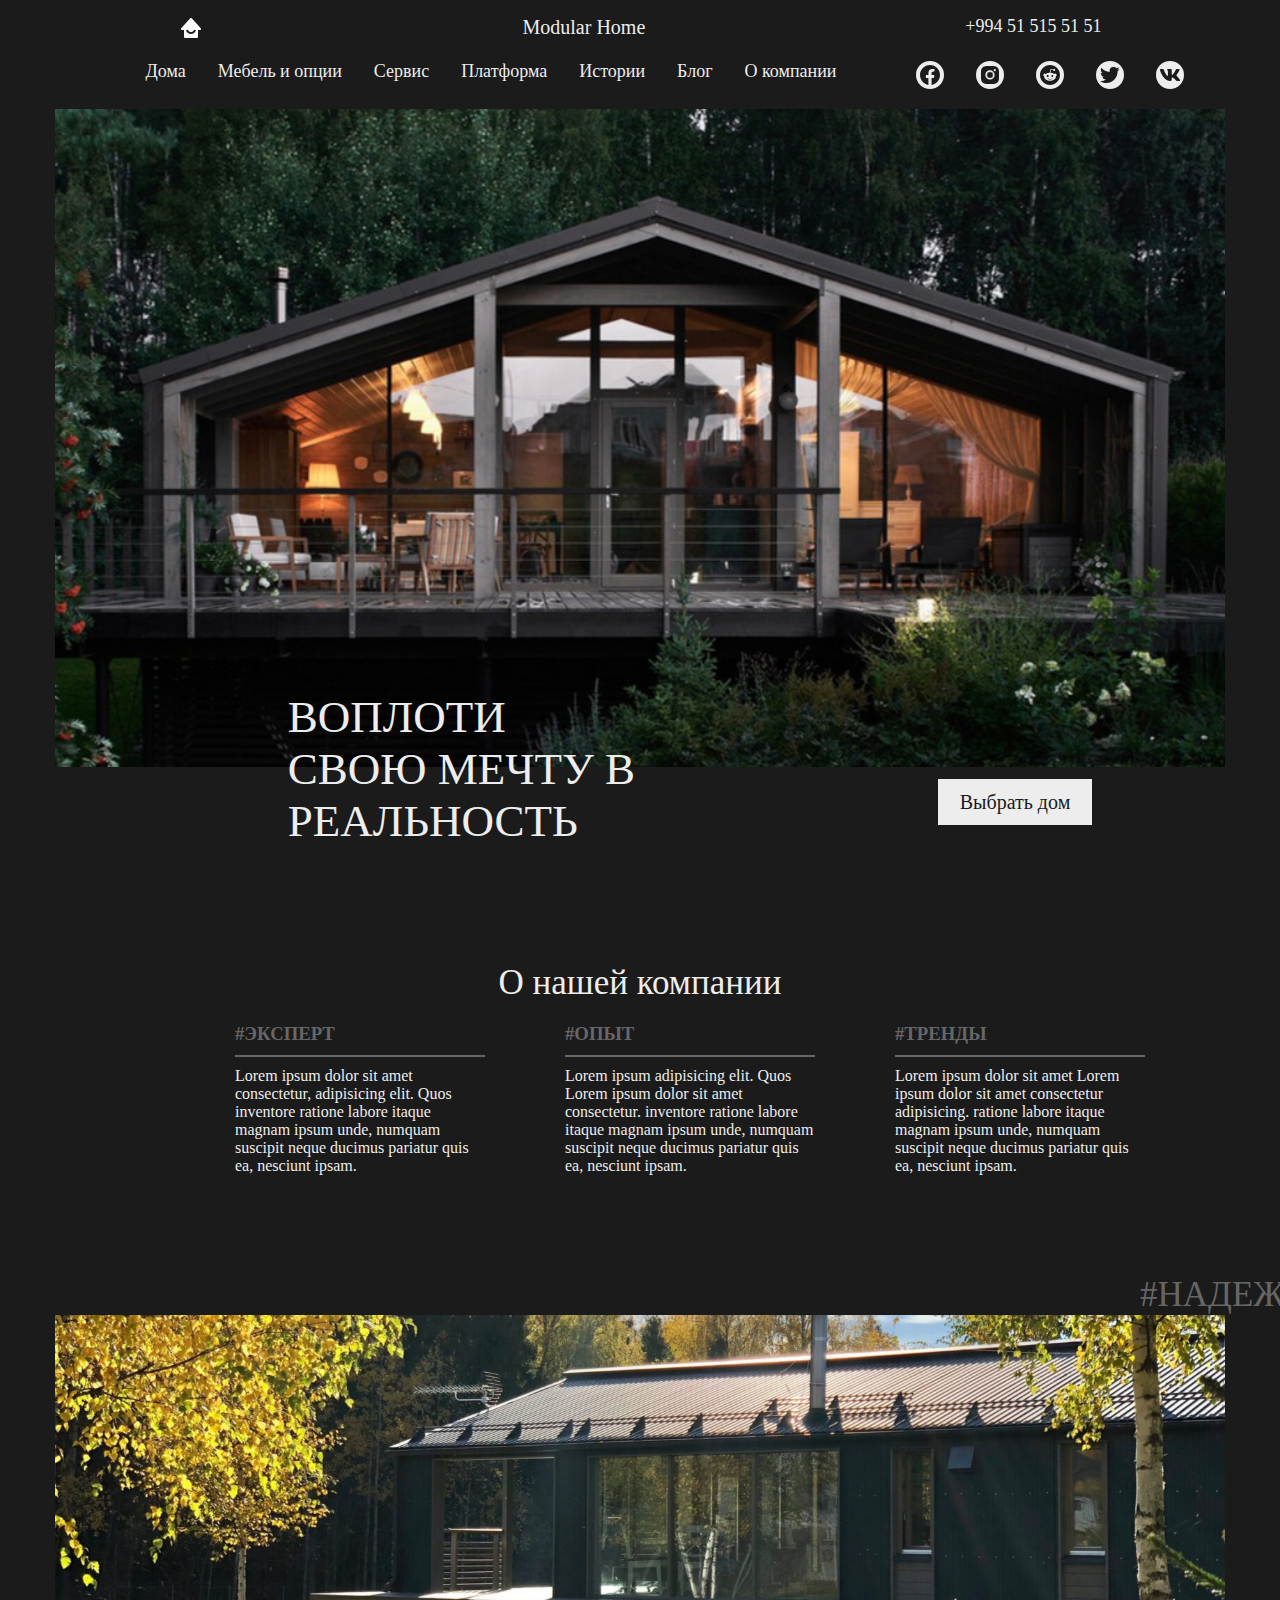
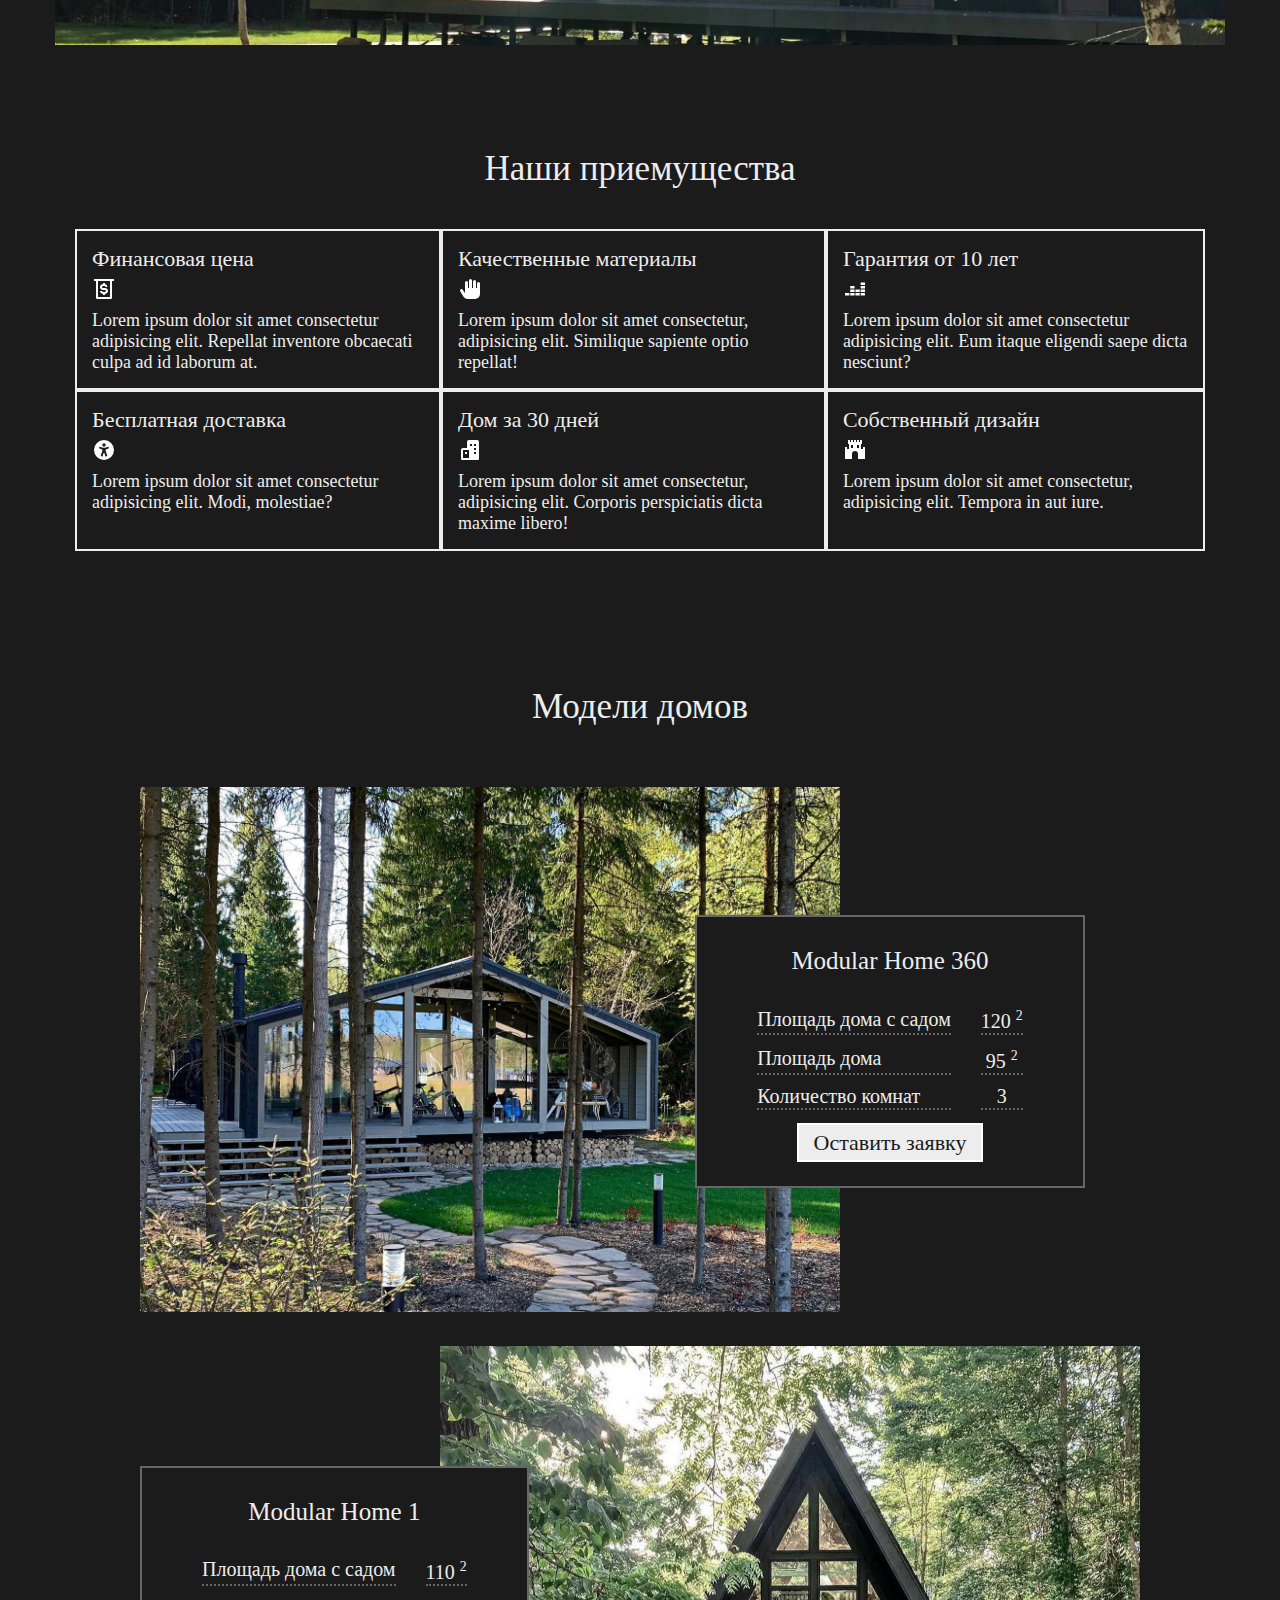
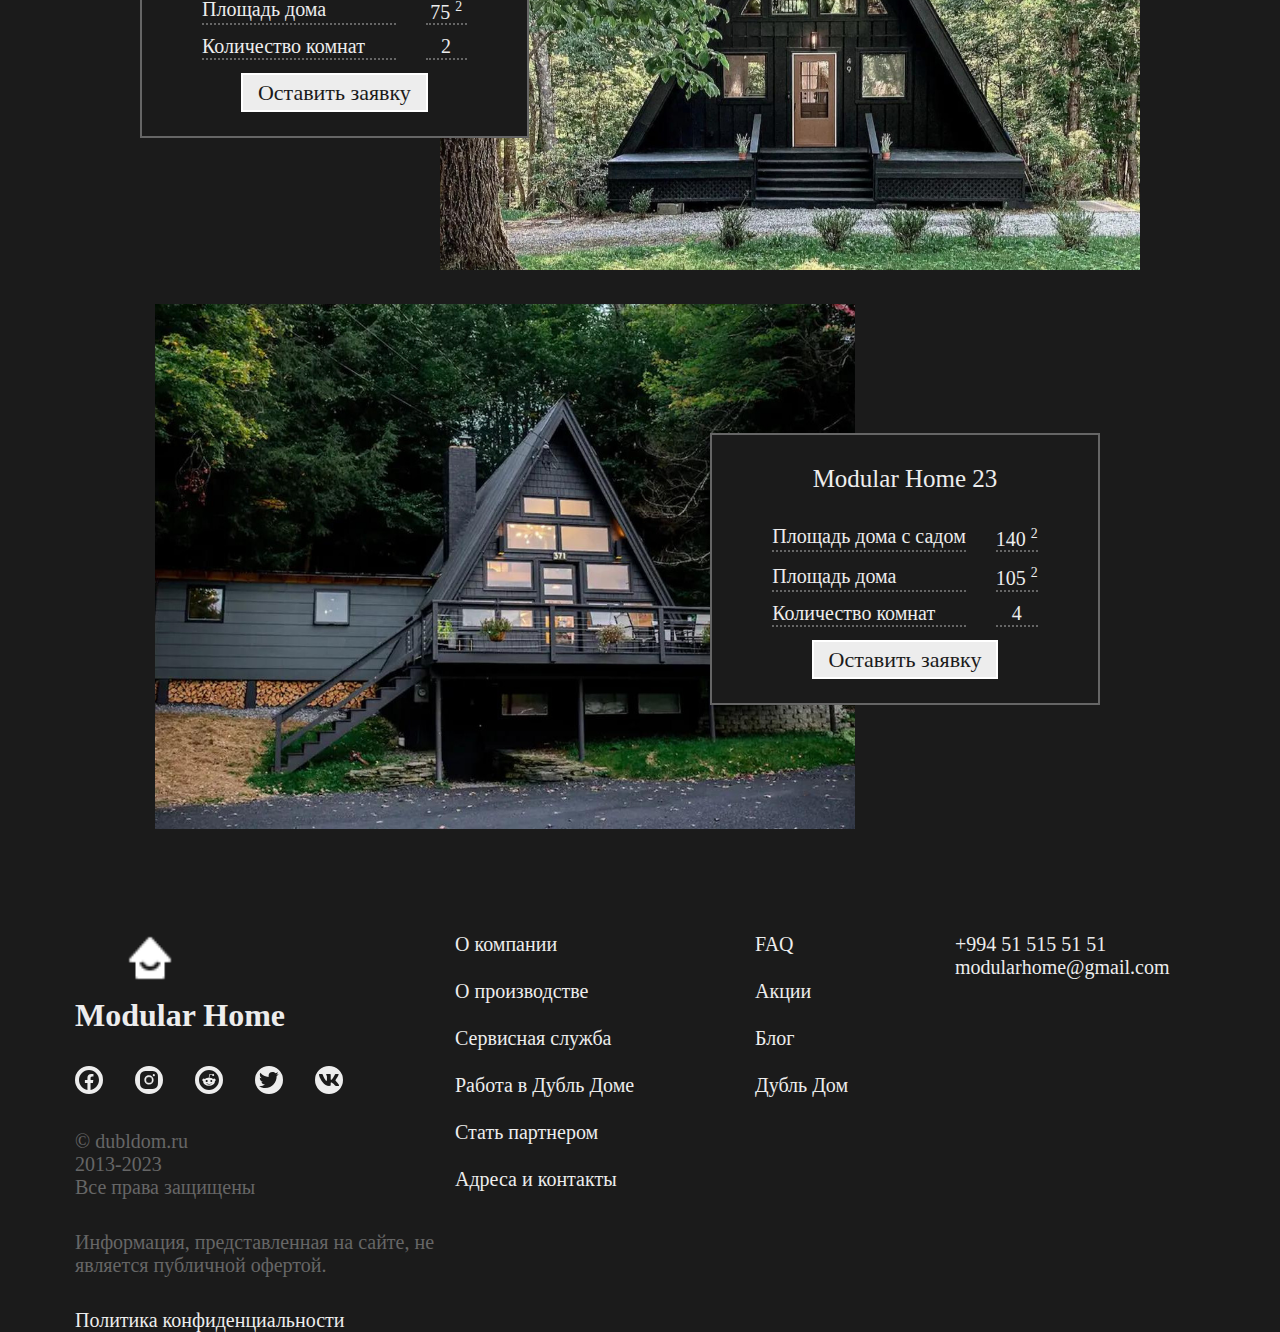
<file: index.html>
<!DOCTYPE html>
<html lang="en">
<head>
    <meta charset="UTF-8">
    <meta http-equiv="X-UA-Compatible" content="IE=edge">
    <meta name="viewport" content="width=device-width, initial-scale=1.0">
    <title>Modular Home</title>
    <link rel="stylesheet" href="assets/css/style.css">
    <link rel="shortcut icon" href="assets/icon/home-logo.png" type="image/x-icon">
</head>
<body>
    <header>
        <section class="menu">
            <div class="menu-container">
                <a href=""> 
                    <img src="assets/icon/home-logo-wh.png" alt="logo">
                </a>
                <h1>Modular Home</h1>
                <a href="">+994 51 515 51 51</a>
            </div>
        </section>
        <nav>
            <div class="nav">
                <a href="#">Дома</a>
                <a href="#">Мебель и опции</a>
                <a href="#">Сервис</a>
                <a href="#">Платформа</a>
                <a href="#">Истории</a>
                <a href="#">Блог</a>
                <a href="#">О компании</a>
            </div>
            <div class="nav-social">
                <div class="social-card">
                    <a href="https://www.facebook.com/">
                        <img src="assets/icon/facebook-logo.png" alt="facebook">
                    </a>
                </div>
                <div class="social-card">
                    <a href="https://www.instagram.com/">
                        <img src="assets/icon/instagram-logo.png" alt="instagram">
                    </a>
                </div>
                <div class="social-card">
                    <a href="https://www.reddit.com/?rdt=45393">
                        <img src="assets/icon/reddit-logo.png" alt="reddit">
                    </a>
                </div>
                <div class="social-card">
                    <a href="https://twitter.com/">
                        <img src="assets/icon/twitter-logo.png" alt="twitter">
                    </a>
                </div>
                <div class="social-card">
                    <a href="https://vk.com/feed">
                        <img src="assets/icon/vk-logo-png.png" alt="vk">
                    </a>
                </div>
            </div>
        </nav>
    </header>
    <main>
        <section class="home">
            <div class="home-bg">
                <img src="assets/img/home-photo.jpg" alt="">
            </div>
            <div class="home-text">
                <div class="home-h1">
                    <h1>ВОПЛОТИ СВОЮ МЕЧТУ В РЕАЛЬНОСТЬ</h1>
                </div>
                <div class="home-a">
                    <a href="">Выбрать дом</a>
                </div>
            </div>
        </section>
        <section class="about">
            <div class="about-h1">
                <h1> О нашей компании</h1>
            </div>
            <div class="about-card">
                <div class="about-card-1">
                    <h3>#ЭКСПЕРТ</h3>
                    <hr>
                    <p>Lorem ipsum dolor sit amet consectetur, adipisicing elit. Quos inventore ratione labore itaque magnam ipsum unde, numquam suscipit neque ducimus pariatur quis ea, nesciunt ipsam.</p>
                </div>
                <div class="about-card-1">
                    <h3>#ОПЫТ</h3>
                    <hr>
                    <p>Lorem ipsum adipisicing elit. Quos Lorem ipsum dolor sit amet consectetur. inventore ratione labore itaque magnam ipsum unde, numquam suscipit neque ducimus pariatur quis ea, nesciunt ipsam.</p>
                </div>
                <div class="about-card-1">
                    <h3>#ТРЕНДЫ</h3>
                    <hr>
                    <p>Lorem ipsum dolor sit amet Lorem ipsum dolor sit amet consectetur adipisicing. ratione labore itaque magnam ipsum unde, numquam suscipit neque ducimus pariatur quis ea, nesciunt ipsam.</p>
                </div>
            </div>
        </section>
        <section class="keyframes">
            <div class="keyframes-main">
                <p>#НАДЕЖНО #УЮТНО #БЫСТРО</p>
            </div>
            <div class="keyframes-img">
                <img src="assets/img/main-photo.jpg" alt="main">
            </div>
        </section>
        <section class="advantages">
            <div class="advantages-h1">
                <h1>Наши приемущества</h1>
            </div>
            <div class="advantages-card">
                <div class="advantages-card-1">
                    <h2>Финансовая цена</h2>
                    <img src="assets/icon/icon-1.png" alt="icon">
                    <p>Lorem ipsum dolor sit amet consectetur adipisicing elit. Repellat inventore obcaecati culpa ad id laborum at.</p>
                </div>
                <div class="advantages-card-1">
                    <h2>Качественные материалы</h2>
                    <img src="assets/icon/icon-2.png" alt="icon">
                    <p>Lorem ipsum dolor sit amet consectetur, adipisicing elit. Similique sapiente optio repellat!</p>
                </div>
                <div class="advantages-card-1">
                    <h2>Гарантия от 10 лет</h2>
                    <img src="assets/icon/icon-3.png" alt="icon">
                    <p>Lorem ipsum dolor sit amet consectetur adipisicing elit. Eum itaque eligendi saepe dicta nesciunt?</p>
                </div>
                <div class="advantages-card-1">
                    <h2>Бесплатная доставка</h2>
                    <img src="assets/icon/icon-4.png" alt="icon">
                    <p>Lorem ipsum dolor sit amet consectetur adipisicing elit. Modi, molestiae?</p>
                </div>
                <div class="advantages-card-1">
                    <h2>Дом за 30 дней</h2>
                    <img src="assets/icon/icon-5.png" alt="icon">
                    <p>Lorem ipsum dolor sit amet consectetur, adipisicing elit. Corporis perspiciatis dicta maxime libero!</p>
                </div>
                <div class="advantages-card-1">
                    <h2>Собственный дизайн</h2>
                    <img src="assets/icon/icon-6.png" alt="icon">
                    <p>Lorem ipsum dolor sit amet consectetur, adipisicing elit. Tempora in aut iure.</p>
                </div>
            </div>
        </section>
        <section class="card">
            <div class="card-h1">
                <h1>Модели домов</h1>
            </div>
            <div class="card-1-content">
                <div class="card-1-img">
                    <img src="assets/img/card-photo-1.jpg" alt="home">
                </div>
                <div class="card-1-container">
                    <div class="card-1-table">
                        <h3>Modular Home 360</h3>
                       <table>
                            <tr>
                                <td>Площадь дома с садом</td>
                                <td class="td-center"> 120
                                    <sup>
                                        <small>2</small>
                                    </sup>
                                </td>
                            </tr>
                            <tr>
                                <td>Площадь дома</td>
                                <td class="td-center"> 95
                                    <sup>
                                        <small>2</small>
                                    </sup>
                                </td>
                            </tr>
                            <tr>
                                <td>Количество комнат</td>
                                <td class="td-center">3</td>
                            </tr>
                        </table>
                    </div>
                    <div class="card-1-button">
                        <a href="#">Оставить заявку</a>
                    </div>
                </div>
            </div>
            <div class="card-2-content">
                <div class="card-2-container">
                    <div class="card-2-table">
                        <h3>Modular Home 1</h3>
                       <table>
                            <tr>
                                <td>Площадь дома с садом</td>
                                <td class="td-center"> 110
                                    <sup>
                                        <small>2</small>
                                    </sup>
                                </td>
                            </tr>
                            <tr>
                                <td>Площадь дома</td>
                                <td class="td-center"> 75
                                    <sup>
                                        <small>2</small>
                                    </sup>
                                </td>
                            </tr>
                            <tr>
                                <td>Количество комнат</td>
                                <td class="td-center">2</td>
                            </tr>
                        </table>
                    </div>
                    <div class="card-2-button">
                        <a href="#">Оставить заявку</a>
                    </div>
                </div>
                <div class="card-2-img">
                    <img src="assets/img/card-photo-2.jpg" alt="home">
                </div>
            </div>
            <div class="card-3-content">
                <div class="card-3-img">
                    <img src="assets/img/card-photo-3.jpg" alt="home">
                </div>
                <div class="card-3-container">
                    <div class="card-3-table">
                        <h3>Modular Home 23</h3>
                       <table>
                            <tr>
                                <td>Площадь дома с садом</td>
                                <td class="td-center"> 140
                                    <sup>
                                        <small>2</small>
                                    </sup>
                                </td>
                            </tr>
                            <tr>
                                <td>Площадь дома</td>
                                <td class="td-center"> 105
                                    <sup>
                                        <small>2</small>
                                    </sup>
                                </td>
                            </tr>
                            <tr>
                                <td>Количество комнат</td>
                                <td class="td-center">4</td>
                            </tr>
                        </table>
                    </div>
                    <div class="card-3-button">
                        <a href="#">Оставить заявку</a>
                    </div>
                </div>
            </div>
        </section>
    </main>
    <footer>
        <div class="footer-container">
            <div class="footer-social">
                <div class="fotter-logo">
                    <a href="#home">
                        <img src="assets/icon/home-logo-wh.png" alt="logo">
                        <h1>Modular Home</h1>
                    </a>
                </div>
                <div class="nav-social">
                    <div class="social-card">
                        <a href="https://www.facebook.com/">
                            <img src="assets/icon/facebook-logo.png" alt="facebook">
                        </a>
                    </div>
                    <div class="social-card">
                        <a href="https://www.instagram.com/">
                            <img src="assets/icon/instagram-logo.png" alt="instagram">
                        </a>
                    </div>
                    <div class="social-card">
                        <a href="https://www.reddit.com/?rdt=45393">
                            <img src="assets/icon/reddit-logo.png" alt="reddit">
                        </a>
                    </div>
                    <div class="social-card">
                        <a href="https://twitter.com/">
                            <img src="assets/icon/twitter-logo.png" alt="twitter">
                        </a>
                    </div>
                    <div class="social-card">
                        <a href="https://vk.com/feed">
                            <img src="assets/icon/vk-logo-png.png" alt="vk">
                        </a>
                    </div>
                </div>
                <div class="fotter-info-1">
                    <p>© dubldom.ru</p>
                    <p>2013-2023</p>
                    <p>Все права защищены</p>
                </div>
                <div class="fotter-info-1">
                    <p>Информация, представленная на сайте, не является публичной офертой.</p>
                </div>
                <div class="fotter-info-3">
                    <a href="https://dubldom.ru/confidence" target="_blank">Политика конфиденциальности</a>
                </div>
            </div>
            <div class="fotter-card-1">
                <a href="">О компании</a>
                <a href="">О производстве</a>
                <a href="">Сервисная служба</a>
                <a href="">Работа в Дубль Доме</a>
                <a href="">Стать партнером</a>
                <a href="">Адреса и контакты</a>
            </div>
            <div class="fotter-card-2">
                <a href="">FAQ</a>
                <a href="">Акции</a>
                <a href="">Блог</a>
                <a href="">Дубль Дом</a>
            </div>
            <div class="fotter-card-3">
                <a href="">+994 51 515 51 51</a>
                <a href="">modularhome@gmail.com</a>
            </div>
        </div>
    </footer>
</body>
</html>
</file>
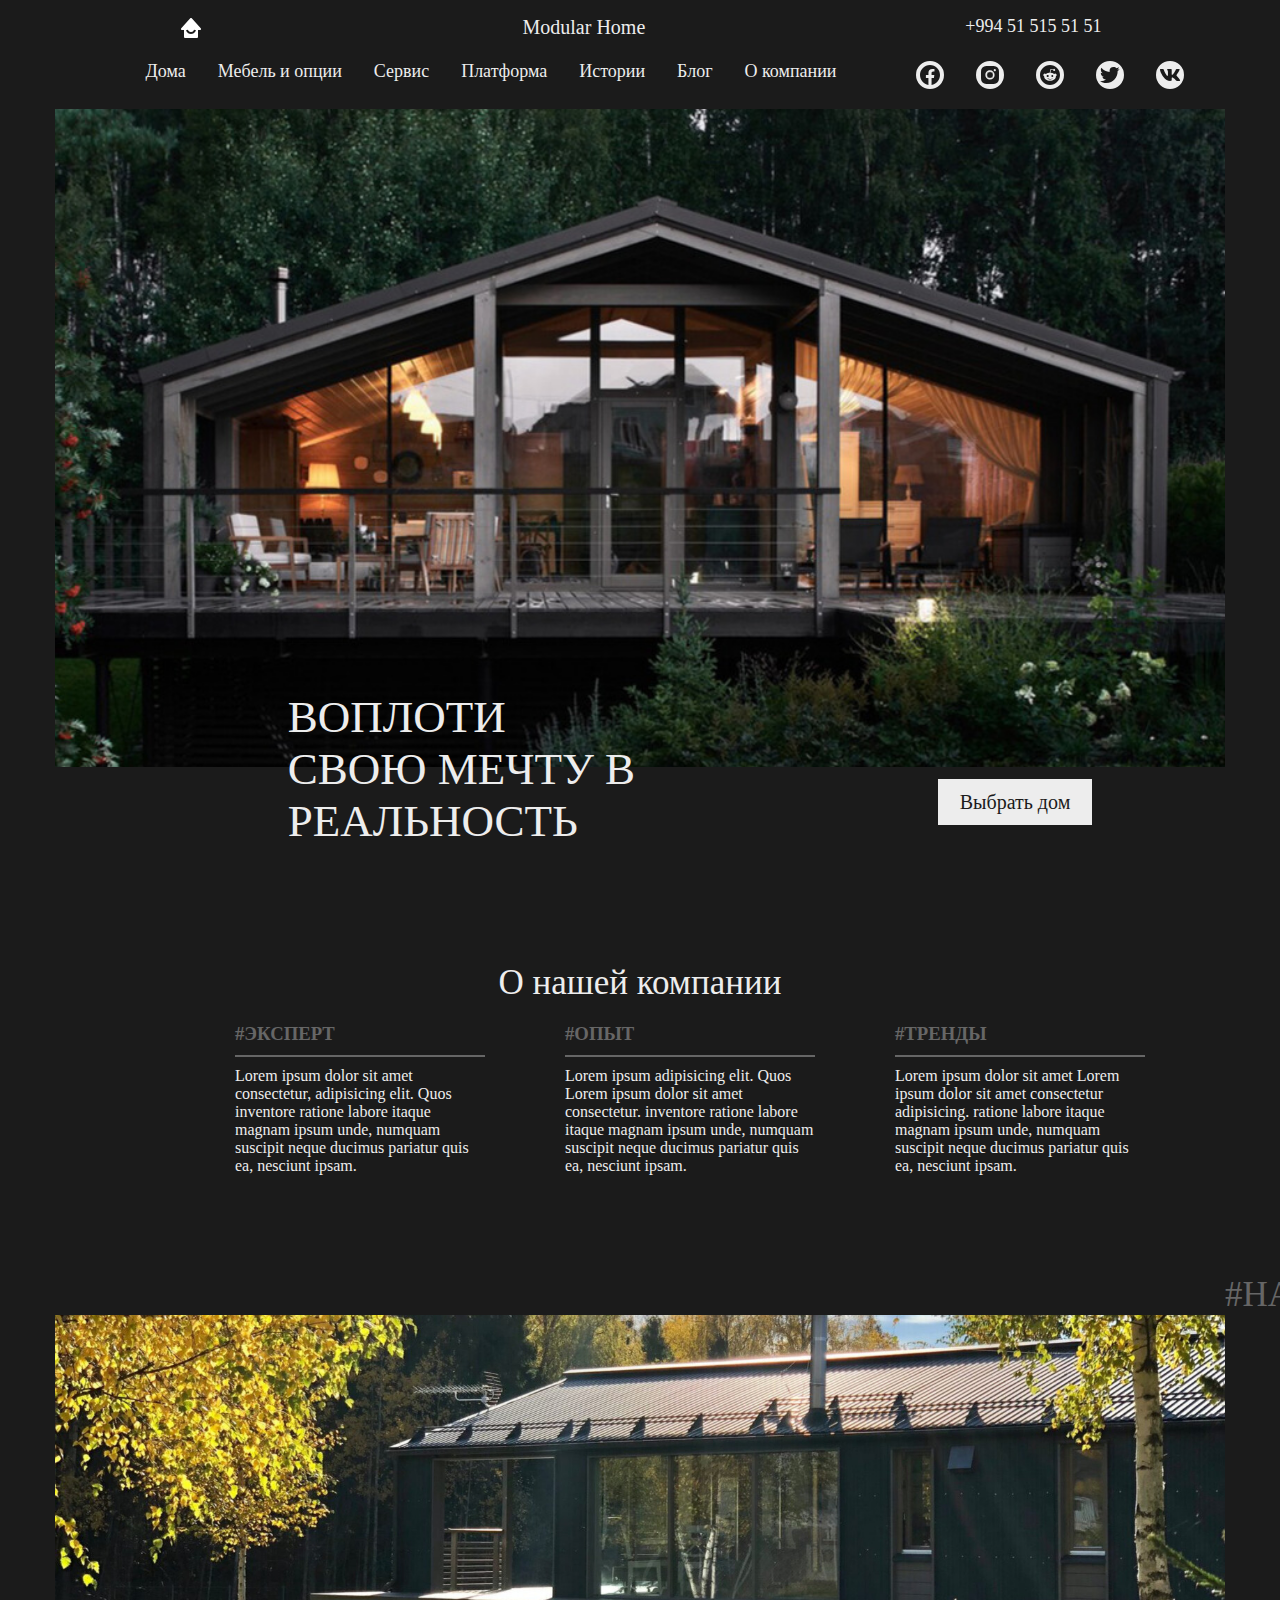
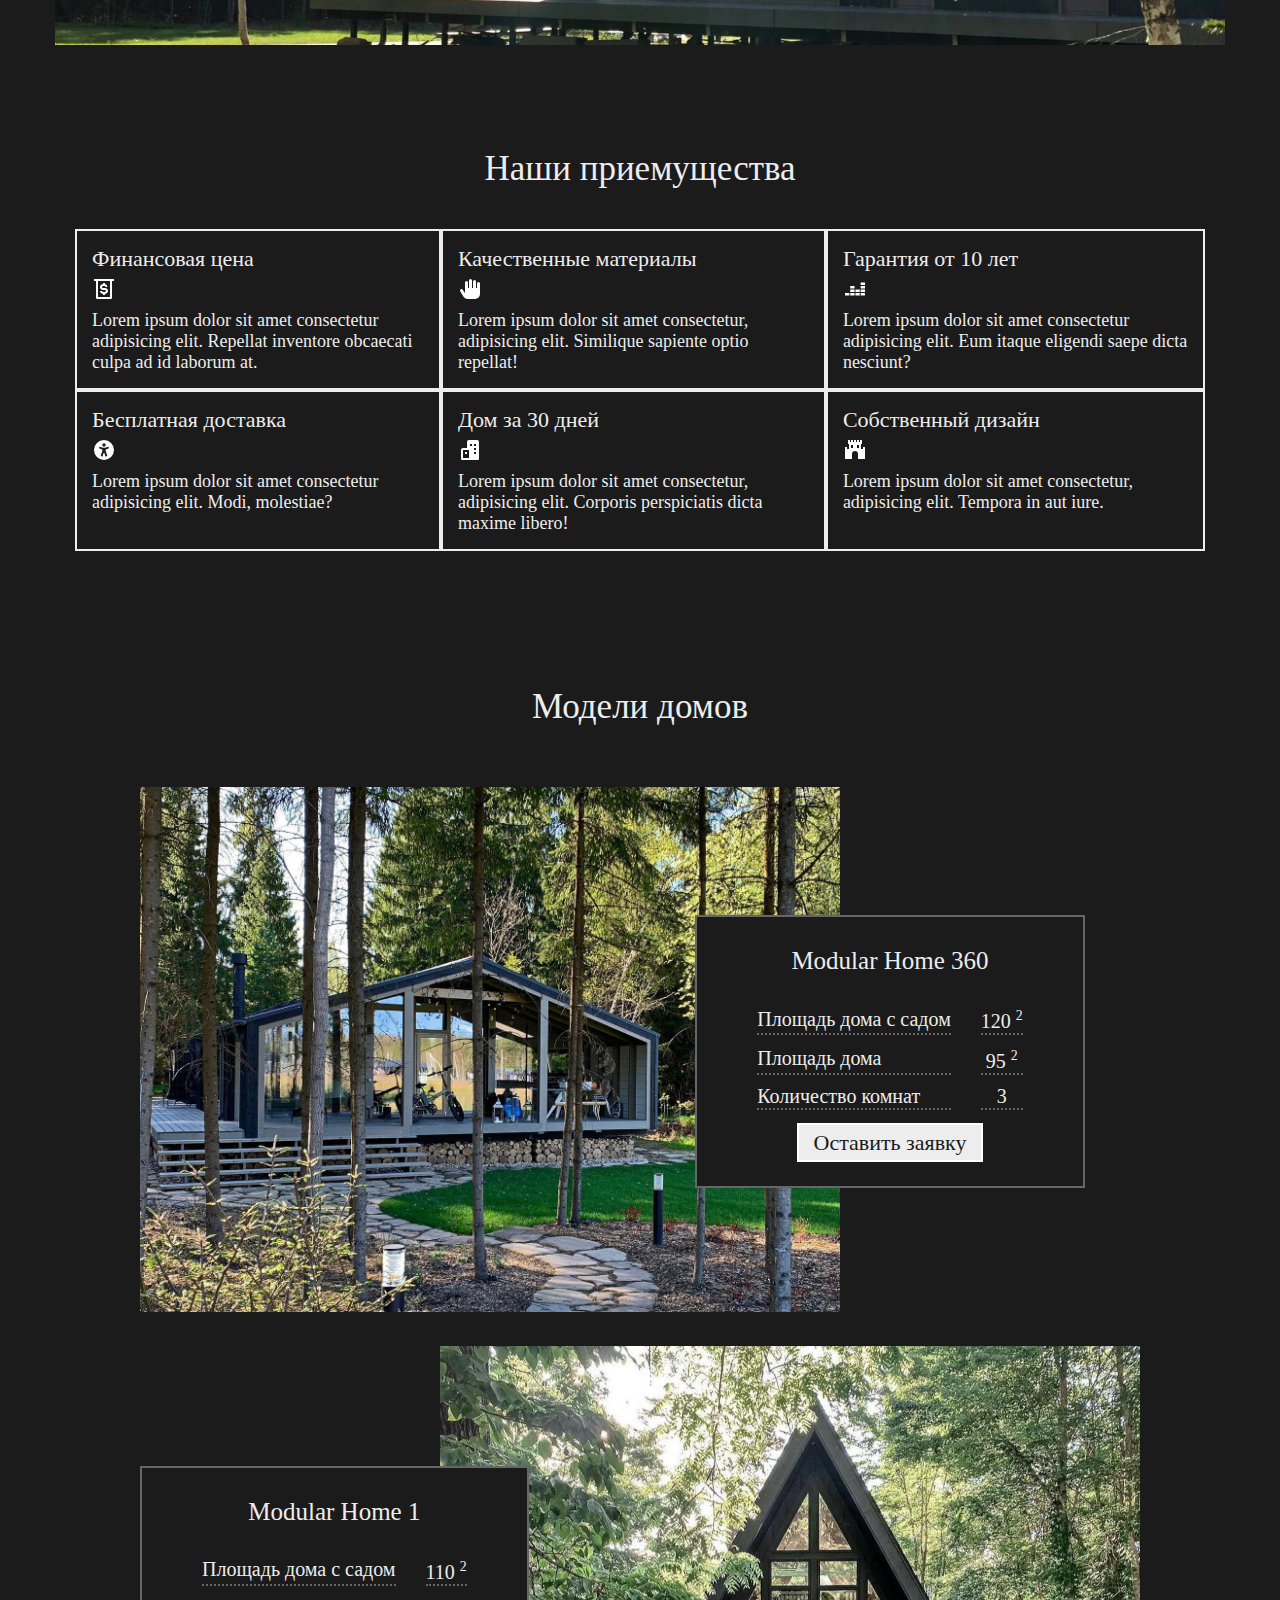
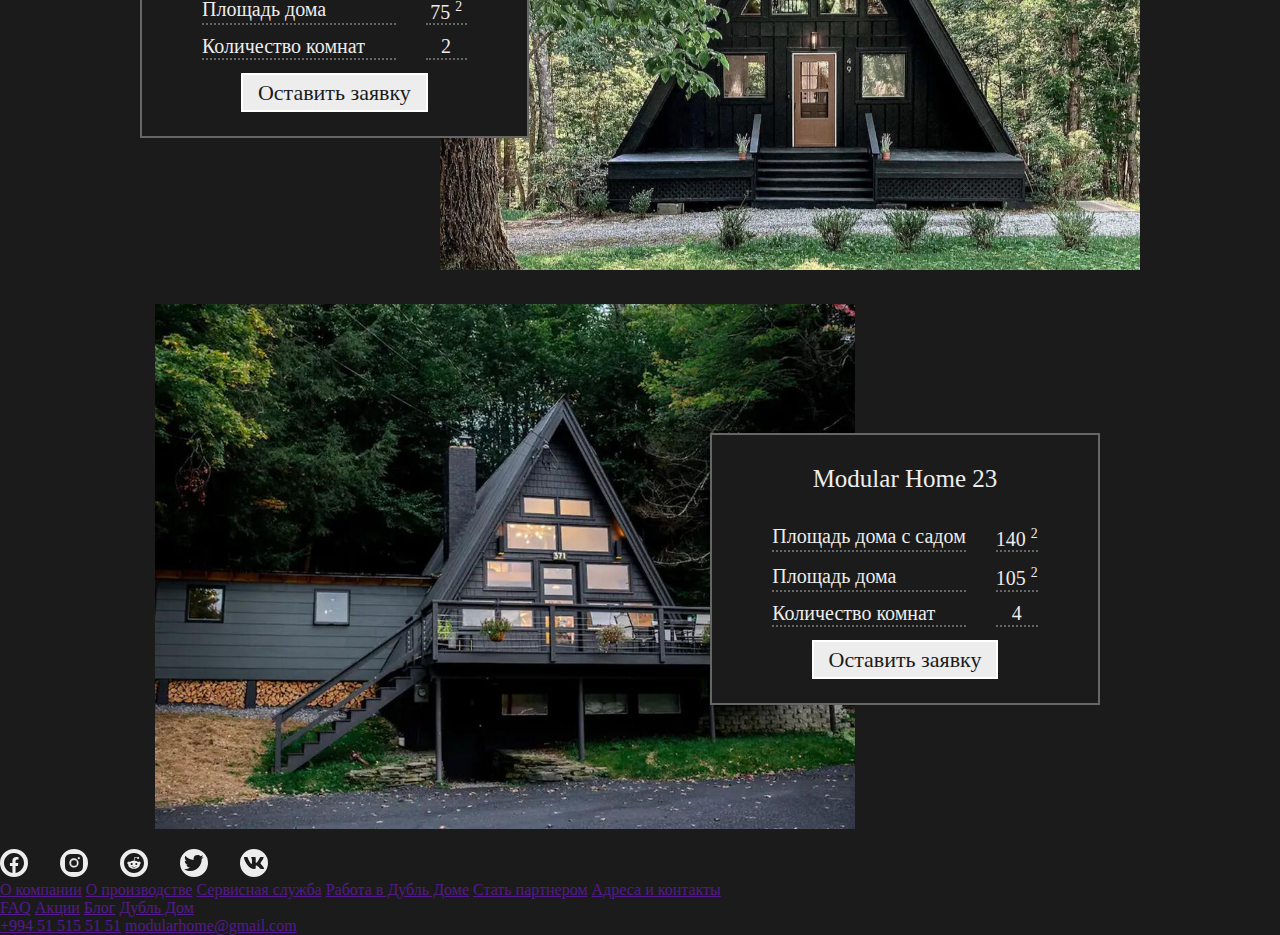
<file: project5.html>
<!DOCTYPE html>
<html lang="en">
<head>
    <meta charset="UTF-8">
    <meta http-equiv="X-UA-Compatible" content="IE=edge">
    <meta name="viewport" content="width=device-width, initial-scale=1.0">
    <title>Modular Home</title>
    <link rel="stylesheet" href="assets/css/project.css">
    <link rel="shortcut icon" href="assets/icon/home-logo.png" type="image/x-icon">
</head>
<body>
    <header>
        <section class="menu">
            <div class="menu-container">
                <a href=""> 
                    <img src="assets/icon/home-logo-wh.png" alt="logo">
                </a>
                <h1>Modular Home</h1>
                <a href="">+994 51 515 51 51</a>
            </div>
        </section>
        <nav>
            <div class="nav">
                <a href="#">Дома</a>
                <a href="#">Мебель и опции</a>
                <a href="#">Сервис</a>
                <a href="#">Платформа</a>
                <a href="#">Истории</a>
                <a href="#">Блог</a>
                <a href="#">О компании</a>
            </div>
            <div class="nav-social">
                <div class="social-card">
                    <a href="https://www.facebook.com/">
                        <img src="assets/icon/facebook-logo.png" alt="facebook">
                    </a>
                </div>
                <div class="social-card">
                    <a href="https://www.instagram.com/">
                        <img src="assets/icon/instagram-logo.png" alt="instagram">
                    </a>
                </div>
                <div class="social-card">
                    <a href="https://www.reddit.com/?rdt=45393">
                        <img src="assets/icon/reddit-logo.png" alt="reddit">
                    </a>
                </div>
                <div class="social-card">
                    <a href="https://twitter.com/">
                        <img src="assets/icon/twitter-logo.png" alt="twitter">
                    </a>
                </div>
                <div class="social-card">
                    <a href="https://vk.com/feed">
                        <img src="assets/icon/vk-logo-png.png" alt="vk">
                    </a>
                </div>
            </div>
        </nav>
    </header>
    <main>
        <section class="home">
            <div class="home-bg">
                <img src="assets/img/home-photo.jpg" alt="">
            </div>
            <div class="home-text">
                <div class="home-h1">
                    <h1>ВОПЛОТИ СВОЮ МЕЧТУ В РЕАЛЬНОСТЬ</h1>
                </div>
                <div class="home-a">
                    <a href="">Выбрать дом</a>
                </div>
            </div>
        </section>
        <section class="about">
            <div class="about-h1">
                <h1> О нашей компании</h1>
            </div>
            <div class="about-card">
                <div class="about-card-1">
                    <h3>#ЭКСПЕРТ</h3>
                    <hr>
                    <p>Lorem ipsum dolor sit amet consectetur, adipisicing elit. Quos inventore ratione labore itaque magnam ipsum unde, numquam suscipit neque ducimus pariatur quis ea, nesciunt ipsam.</p>
                </div>
                <div class="about-card-1">
                    <h3>#ОПЫТ</h3>
                    <hr>
                    <p>Lorem ipsum adipisicing elit. Quos Lorem ipsum dolor sit amet consectetur. inventore ratione labore itaque magnam ipsum unde, numquam suscipit neque ducimus pariatur quis ea, nesciunt ipsam.</p>
                </div>
                <div class="about-card-1">
                    <h3>#ТРЕНДЫ</h3>
                    <hr>
                    <p>Lorem ipsum dolor sit amet Lorem ipsum dolor sit amet consectetur adipisicing. ratione labore itaque magnam ipsum unde, numquam suscipit neque ducimus pariatur quis ea, nesciunt ipsam.</p>
                </div>
            </div>
        </section>
        <section class="keyframes">
            <div class="keyframes-main">
                <p>#НАДЕЖНО #УЮТНО #БЫСТРО</p>
            </div>
            <div class="keyframes-img">
                <img src="assets/img/main-photo.jpg" alt="main">
            </div>
        </section>
        <section class="advantages">
            <div class="advantages-h1">
                <h1>Наши приемущества</h1>
            </div>
            <div class="advantages-card">
                <div class="advantages-card-1">
                    <h2>Финансовая цена</h2>
                    <img src="assets/icon/icon-1.png" alt="icon">
                    <p>Lorem ipsum dolor sit amet consectetur adipisicing elit. Repellat inventore obcaecati culpa ad id laborum at.</p>
                </div>
                <div class="advantages-card-1">
                    <h2>Качественные материалы</h2>
                    <img src="assets/icon/icon-2.png" alt="icon">
                    <p>Lorem ipsum dolor sit amet consectetur, adipisicing elit. Similique sapiente optio repellat!</p>
                </div>
                <div class="advantages-card-1">
                    <h2>Гарантия от 10 лет</h2>
                    <img src="assets/icon/icon-3.png" alt="icon">
                    <p>Lorem ipsum dolor sit amet consectetur adipisicing elit. Eum itaque eligendi saepe dicta nesciunt?</p>
                </div>
                <div class="advantages-card-1">
                    <h2>Бесплатная доставка</h2>
                    <img src="assets/icon/icon-4.png" alt="icon">
                    <p>Lorem ipsum dolor sit amet consectetur adipisicing elit. Modi, molestiae?</p>
                </div>
                <div class="advantages-card-1">
                    <h2>Дом за 30 дней</h2>
                    <img src="assets/icon/icon-5.png" alt="icon">
                    <p>Lorem ipsum dolor sit amet consectetur, adipisicing elit. Corporis perspiciatis dicta maxime libero!</p>
                </div>
                <div class="advantages-card-1">
                    <h2>Собственный дизайн</h2>
                    <img src="assets/icon/icon-6.png" alt="icon">
                    <p>Lorem ipsum dolor sit amet consectetur, adipisicing elit. Tempora in aut iure.</p>
                </div>
            </div>
        </section>
        <section class="card">
            <div class="card-h1">
                <h1>Модели домов</h1>
            </div>
            <div class="card-1-content">
                <div class="card-1-img">
                    <img src="assets/img/card-photo-1.jpg" alt="home">
                </div>
                <div class="card-1-container">
                    <div class="card-1-table">
                        <h3>Modular Home 360</h3>
                       <table>
                            <tr>
                                <td>Площадь дома с садом</td>
                                <td class="td-center"> 120
                                    <sup>
                                        <small>2</small>
                                    </sup>
                                </td>
                            </tr>
                            <tr>
                                <td>Площадь дома</td>
                                <td class="td-center"> 95
                                    <sup>
                                        <small>2</small>
                                    </sup>
                                </td>
                            </tr>
                            <tr>
                                <td>Количество комнат</td>
                                <td class="td-center">3</td>
                            </tr>
                        </table>
                    </div>
                    <div class="card-1-button">
                        <a href="#">Оставить заявку</a>
                    </div>
                </div>
            </div>
            <div class="card-2-content">
                <div class="card-2-container">
                    <div class="card-2-table">
                        <h3>Modular Home 1</h3>
                       <table>
                            <tr>
                                <td>Площадь дома с садом</td>
                                <td class="td-center"> 110
                                    <sup>
                                        <small>2</small>
                                    </sup>
                                </td>
                            </tr>
                            <tr>
                                <td>Площадь дома</td>
                                <td class="td-center"> 75
                                    <sup>
                                        <small>2</small>
                                    </sup>
                                </td>
                            </tr>
                            <tr>
                                <td>Количество комнат</td>
                                <td class="td-center">2</td>
                            </tr>
                        </table>
                    </div>
                    <div class="card-2-button">
                        <a href="#">Оставить заявку</a>
                    </div>
                </div>
                <div class="card-2-img">
                    <img src="assets/img/card-photo-2.jpg" alt="home">
                </div>
            </div>
            <div class="card-3-content">
                <div class="card-3-img">
                    <img src="assets/img/card-photo-3.jpg" alt="home">
                </div>
                <div class="card-3-container">
                    <div class="card-3-table">
                        <h3>Modular Home 23</h3>
                       <table>
                            <tr>
                                <td>Площадь дома с садом</td>
                                <td class="td-center"> 140
                                    <sup>
                                        <small>2</small>
                                    </sup>
                                </td>
                            </tr>
                            <tr>
                                <td>Площадь дома</td>
                                <td class="td-center"> 105
                                    <sup>
                                        <small>2</small>
                                    </sup>
                                </td>
                            </tr>
                            <tr>
                                <td>Количество комнат</td>
                                <td class="td-center">4</td>
                            </tr>
                        </table>
                    </div>
                    <div class="card-3-button">
                        <a href="#">Оставить заявку</a>
                    </div>
                </div>
            </div>
        </section>
    </main>
    <footer>
        <div>
            <div>
                <a href=""></a>
            </div>
            <div class="nav-social">
                <div class="social-card">
                    <a href="https://www.facebook.com/">
                        <img src="assets/icon/facebook-logo.png" alt="facebook">
                    </a>
                </div>
                <div class="social-card">
                    <a href="https://www.instagram.com/">
                        <img src="assets/icon/instagram-logo.png" alt="instagram">
                    </a>
                </div>
                <div class="social-card">
                    <a href="https://www.reddit.com/?rdt=45393">
                        <img src="assets/icon/reddit-logo.png" alt="reddit">
                    </a>
                </div>
                <div class="social-card">
                    <a href="https://twitter.com/">
                        <img src="assets/icon/twitter-logo.png" alt="twitter">
                    </a>
                </div>
                <div class="social-card">
                    <a href="https://vk.com/feed">
                        <img src="assets/icon/vk-logo-png.png" alt="vk">
                    </a>
                </div>
            </div>
            <div>
                <p></p>
                <p></p>
                <p></p>
            </div>
            <div>
                <p></p>
            </div>
            <div>
                <p></p>
            </div>
        </div>
        <div>
            <a href="">О компании</a>
            <a href="">О производстве</a>
            <a href="">Сервисная служба</a>
            <a href="">Работа в Дубль Доме</a>
            <a href="">Стать партнером</a>
            <a href="">Адреса и контакты</a>
        </div>
        <div>
            <a href="">FAQ</a>
            <a href="">Акции</a>
            <a href="">Блог</a>
            <a href="">Дубль Дом</a>
        </div>
        <div>
            <a href="">+994 51 515 51 51</a>
            <a href="">modularhome@gmail.com</a>
        </div>
    </footer>
</body>
</html>
</file>
<file: assets/css/style.css>
/* color */
:root{
    --bg-color: rgb(27, 27, 27);
    --text-color-main: rgb(237, 237, 237);
    --text-color-support: rgb(102, 102, 102);

}
/* color */

*{
    box-sizing: border-box;
    margin: 0;
    padding: 0;
}

body{
    background-color: var(--bg-color);
    color: var(--text-color-main);
}

/* nav start */

.menu{
    margin: 1rem 3rem;
}

.menu-container{
    display: flex;
    flex-direction: row;
    justify-content: center;
    gap: 20rem;
}

.menu-container a{
    text-decoration: none;
    color: var(--text-color-main);
    font-size: 18px;
}

.menu-container h1{
    color: var(--text-color-main);
    font-size: 20px;
    font-weight: 400;
}

nav{
    display: flex;
    flex-direction: row;
    margin: 1rem 3rem;
    gap: 5rem;
    justify-content: center;

}

.nav{
    display: flex;
    flex-direction: row;
    gap: 2rem;
    padding-left: 50px;
}

.nav a{
    text-decoration: none;
    color: var(--text-color-main);
    font-size: 18px;
}

.nav-social{
    display: flex;
    flex-direction: row;
    gap: 2rem;
}

.social-card img{
    border: 2px solid var(--text-color-main);
    background-color: var(--text-color-main);
    border-radius: 30px;
}

/* nav end */
/* start home */

.home{
    display: flex;
    flex-direction: column;
    justify-content: center;
    align-items: center;
    margin: 1rem 3rem;
}

.home-bg img{
    width: 1170px;
}

.home-text {
    margin-top: -80px;
    display: flex;
    flex-direction: row;
    gap: 300px;
}

.home-h1 h1{
    color: var(--text-color-main);
    font-size: 45px;
    width: 450px;
    padding-left: 100px;
    font-weight: 100;
}

.home-a{
    margin-top: 100px;
}

.home-a a{
    text-decoration: none;
    color: var(--bg-color);
    border: 2px solid var(--text-color-main);
    background-color: var(--text-color-main);
    padding: 10px 20px;
    font-size: 20px;
}

/* home end */
/* about start */

.about{
    display: flex;
    flex-direction: column;
    justify-content: center;
    align-items: center;
    margin: 1rem 3rem;
}

.about-h1{
    margin-top: 100px;
    margin-bottom: 20px;
}

.about-h1 h1{
    text-align: center;
    font-size: 35px;
    font-weight: 200;
}

.about-card{
    display: flex;
    flex-direction: row;
    justify-content: center;
    width: 900px;
    gap: 5rem;
    margin-left: 100px;
}

.about-card-1 h3{
    color: var(--text-color-support);
    padding-bottom: 10px;
}

.about-card-1 hr{
    border: 1px solid var(--text-color-support);
    margin-bottom: 10px;
    width: 250px;
}

/* about end */
/* keyframes start */

.keyframes{
    margin-top: 100px;
    display: flex;
    align-items: center;
    flex-direction: column;
    margin-bottom: 100px;
}

.keyframes-main{
    display: flex;
    flex-direction: row;
    white-space: nowrap;
}

.keyframes-main p{
    font-size: 35px;
    color: var(--text-color-support);
    animation: text 7s infinite linear;
    animation-direction: alternate;
    padding-left: 100%;
    width: 1000px;
    text-align: center;
}

@keyframes text {
    0%{
      transform: translate(0, 0);
    }
    
    100%{
      transform: translate(-100%, 0);
    }
  }
.keyframes-img img{
    width: 1170px;
}

/* keyframes end */
/* advantages start */

.advantages{
    display: flex;
    flex-direction: column;
    align-items: center;
    justify-content: center;
    margin: 1rem 3rem;
}

.advantages-h1{
    text-align: center;
    width: 1170px;
}

.advantages-h1 h1{
    font-size: 35px;
    font-weight: 200px;
    margin-bottom: 20px;
    font-weight: 200;
}

.advantages-card{
    display: grid;
    grid-template-columns: auto auto auto;
    grid-template-rows: auto auto;
    padding: 20px;
    width: 1170px;
}

.advantages-card-1{
    border: 2px solid var(--text-color-main);
    padding: 15px;
}

.advantages-card-1 h2{
    font-weight: 200;
    padding-bottom: 5px;
    font-size: 22px;
}

.advantages-card-1 img{
    padding-bottom: 5px;
}

.advantages-card-1 p{
    font-size: 18px;
}

/* advantages end */
/* card-1 start */

.card{
    display: flex;
    flex-direction: column;
    align-items: center;
    justify-content: center;
    margin: 1rem 3rem;
}

.card h1{
    font-size: 35px;
    font-weight: 200px;
    margin-bottom: 40px;
    font-weight: 200;
    margin-top: 100px;
    text-align: center;
}

.card-1-content{
    display: flex;
    flex-direction: row;
    align-items: center;
    justify-content: center;
    width: 1170px;
    margin-top: 20px;
}

.card-1-img img{
    width: 700px;
    margin-left: -300px;
}

.card-1-container{
    position: absolute;
    border: 2px solid var(--text-color-support);
    padding: 30px;
    background-color: var(--bg-color);
    margin-left: 500px;
}

.card-1-container table{
    border-spacing: 30px 10px;
}

.card-1-table h3{
    font-size: 25px;
    margin-bottom: 20px;
    font-weight: 200;
    text-align: center;
}

.card-1-table td{
    border-bottom: 2px dotted var(--text-color-support);
    font-size: 20px;
}

.td-center{
    text-align: center;
}

.card-1-button{
    margin-top: 10px;
    text-align: center;
}

.card-1-button a{
    text-decoration: none;
    color: var(--bg-color);
    border: 2px solid white;
    background-color: var(--text-color-main);
    font-size: 22px;
    padding: 5px 15px;
}

/* card-1 end */
/* card-2 start */

.card-2-container{
    position: absolute;
    border: 2px solid var(--text-color-support);
    padding: 30px;
    background-color: var(--bg-color);
    margin-top: 150px;
}

.card-2-img img{
    width: 700px;
    margin-left: 300px;
    padding-top: 30px;
}

.card-2-container table{
    border-spacing: 30px 10px;
}

.card-2-table h3{
    font-size: 25px;
    margin-bottom: 20px;
    font-weight: 200;
    text-align: center;
}

.card-2-table td{
    border-bottom: 2px dotted var(--text-color-support);
    font-size: 20px;
}

.td-center{
    text-align: center;
}

.card-2-button{
    margin-top: 10px;
    text-align: center;
}

.card-2-button a{
    text-decoration: none;
    color: var(--bg-color);
    border: 2px solid white;
    background-color: var(--text-color-main);
    font-size: 22px;
    padding: 5px 15px;
}

/* card-2 end */
/* card-3 start */
.card-3 h1{
    font-size: 35px;
    font-weight: 200px;
    margin-bottom: 40px;
    font-weight: 200;
    margin-top: 130px;
    text-align: center;
}

.card-3-content{
    display: flex;
    flex-direction: row;
    align-items: center;
    justify-content: center;
    width: 1170px;
    margin-left: 30px;
}

.card-3-img img{
    width: 700px;
    margin-left: -300px;
    padding-top: 30px;
}

.card-3-container{
    position: absolute;
    border: 2px solid var(--text-color-support);
    padding: 30px;
    background-color: var(--bg-color);
    margin-left: 500px;
    margin-top: 30px;
}

.card-3-container table{
    border-spacing: 30px 10px;
}

.card-3-table h3{
    font-size: 25px;
    margin-bottom: 20px;
    font-weight: 200;
    text-align: center;
}

.card-3-table td{
    border-bottom: 2px dotted var(--text-color-support);
    font-size: 20px;
}

.td-center{
    text-align: center;
}

.card-3-button{
    margin-top: 10px;
    text-align: center;
}

.card-3-button a{
    text-decoration: none;
    color: var(--bg-color);
    border: 2px solid white;
    background-color: var(--text-color-main);
    font-size: 22px;
    padding: 5px 15px;
}
/* card-3 end */
/* footer start */

.footer-container{
    display: flex;
    flex-direction: row;
    justify-content: center;
    margin-top: 100px;
}

.footer-social{
    display: flex;
    flex-direction: column;
    gap: 2rem;
    width: 380px;
}

.fotter-logo{
    display: flex;
    flex-direction: row;
}

.fotter-logo a{
    text-decoration: none;
    color: var(--text-color-main);
}

.fotter-logo img{
    width: 100px;
    padding-left: 50px;
    padding-bottom: 10px;
}

.fotter-info-1 p{
    color: var(--text-color-support);
    font-size: 20px;
}

.fotter-info-3 a{
    text-decoration: none;
    color: var(--text-color-main);
    font-size: 20px;
}

.fotter-card-1{
    display: flex;
    flex-direction: column;
    gap: 1.5rem;
    width: 300px;
}

.fotter-card-1 a{
    text-decoration: none;
    color: var(--text-color-main);
    font-size: 20px;
}

.fotter-card-2{
    display: flex;
    flex-direction: column;
    gap: 1.5rem;
    width: 200px;
}

.fotter-card-2 a{
    text-decoration: none;
    color: var(--text-color-main);
    font-size: 20px;
}

.fotter-card-3{
    display: flex;
    flex-direction: column;
    gap: 0.5;
    width: 250px;
}

.fotter-card-3 a{
    text-decoration: none;
    color: var(--text-color-main);
    font-size: 20px;
}

/* footer end */
</file>
<file: assets/css/project.css>
/* color */
:root{
    --bg-color: rgb(27, 27, 27);
    --text-color-main: rgb(237, 237, 237);
    --text-color-support: rgb(102, 102, 102);

}
/* color */

*{
    box-sizing: border-box;
    margin: 0;
    padding: 0;
}

body{
    background-color: var(--bg-color);
    color: var(--text-color-main);
}

/* nav start */

.menu{
    margin: 1rem 3rem;
}

.menu-container{
    display: flex;
    flex-direction: row;
    justify-content: center;
    gap: 20rem;
}

.menu-container a{
    text-decoration: none;
    color: var(--text-color-main);
    font-size: 18px;
}

.menu-container h1{
    color: var(--text-color-main);
    font-size: 20px;
    font-weight: 400;
}

nav{
    display: flex;
    flex-direction: row;
    margin: 1rem 3rem;
    gap: 5rem;
    justify-content: center;

}

.nav{
    display: flex;
    flex-direction: row;
    gap: 2rem;
    padding-left: 50px;
}

.nav a{
    text-decoration: none;
    color: var(--text-color-main);
    font-size: 18px;
}

.nav-social{
    display: flex;
    flex-direction: row;
    gap: 2rem;
}

.social-card img{
    border: 2px solid var(--text-color-main);
    background-color: var(--text-color-main);
    border-radius: 30px;
}

/* nav end */
/* start home */

.home{
    display: flex;
    flex-direction: column;
    justify-content: center;
    align-items: center;
    margin: 1rem 3rem;
}

.home-bg img{
    width: 1170px;
}

.home-text {
    margin-top: -80px;
    display: flex;
    flex-direction: row;
    gap: 300px;
}

.home-h1 h1{
    color: var(--text-color-main);
    font-size: 45px;
    width: 450px;
    padding-left: 100px;
    font-weight: 100;
}

.home-a{
    margin-top: 100px;
}

.home-a a{
    text-decoration: none;
    color: var(--bg-color);
    border: 2px solid var(--text-color-main);
    background-color: var(--text-color-main);
    padding: 10px 20px;
    font-size: 20px;
}

/* home end */
/* about start */

.about{
    display: flex;
    flex-direction: column;
    justify-content: center;
    align-items: center;
    margin: 1rem 3rem;
}

.about-h1{
    margin-top: 100px;
    margin-bottom: 20px;
}

.about-h1 h1{
    text-align: center;
    font-size: 35px;
    font-weight: 200;
}

.about-card{
    display: flex;
    flex-direction: row;
    justify-content: center;
    width: 900px;
    gap: 5rem;
    margin-left: 100px;
}

.about-card-1 h3{
    color: var(--text-color-support);
    padding-bottom: 10px;
}

.about-card-1 hr{
    border: 1px solid var(--text-color-support);
    margin-bottom: 10px;
    width: 250px;
}

/* about end */
/* keyframes start */

.keyframes{
    margin-top: 100px;
    display: flex;
    align-items: center;
    flex-direction: column;
    margin-bottom: 100px;
}

.keyframes-main{
    display: flex;
    flex-direction: row;
    white-space: nowrap;
}

.keyframes-main p{
    font-size: 35px;
    color: var(--text-color-support);
    animation: text 7s infinite linear;
    animation-direction: alternate;
    padding-left: 100%;
    width: 1170px;
    text-align: center;
}

@keyframes text {
    0%{
      transform: translate(0, 0);
    }
    
    100%{
      transform: translate(-100%, 0);
    }
  }
.keyframes-img img{
    width: 1170px;
}

/* keyframes end */
/* advantages start */

.advantages{
    display: flex;
    flex-direction: column;
    align-items: center;
    justify-content: center;
    margin: 1rem 3rem;
}

.advantages-h1{
    text-align: center;
    width: 1170px;
}

.advantages-h1 h1{
    font-size: 35px;
    font-weight: 200px;
    margin-bottom: 20px;
    font-weight: 200;
}

.advantages-card{
    display: grid;
    grid-template-columns: auto auto auto;
    grid-template-rows: auto auto;
    padding: 20px;
    width: 1170px;
}

.advantages-card-1{
    border: 2px solid var(--text-color-main);
    padding: 15px;
}

.advantages-card-1 h2{
    font-weight: 200;
    padding-bottom: 5px;
    font-size: 22px;
}

.advantages-card-1 img{
    padding-bottom: 5px;
}

.advantages-card-1 p{
    font-size: 18px;
}

/* advantages end */
/* card-1 start */

.card{
    display: flex;
    flex-direction: column;
    align-items: center;
    justify-content: center;
    margin: 1rem 3rem;
}

.card h1{
    font-size: 35px;
    font-weight: 200px;
    margin-bottom: 40px;
    font-weight: 200;
    margin-top: 100px;
    text-align: center;
}

.card-1-content{
    display: flex;
    flex-direction: row;
    align-items: center;
    justify-content: center;
    width: 1170px;
    margin-top: 20px;
}

.card-1-img img{
    width: 700px;
    margin-left: -300px;
}

.card-1-container{
    position: absolute;
    border: 2px solid var(--text-color-support);
    padding: 30px;
    background-color: var(--bg-color);
    margin-left: 500px;
}

.card-1-container table{
    border-spacing: 30px 10px;
}

.card-1-table h3{
    font-size: 25px;
    margin-bottom: 20px;
    font-weight: 200;
    text-align: center;
}

.card-1-table td{
    border-bottom: 2px dotted var(--text-color-support);
    font-size: 20px;
}

.td-center{
    text-align: center;
}

.card-1-button{
    margin-top: 10px;
    text-align: center;
}

.card-1-button a{
    text-decoration: none;
    color: var(--bg-color);
    border: 2px solid white;
    background-color: var(--text-color-main);
    font-size: 22px;
    padding: 5px 15px;
}

/* card-1 end */
/* card-2 start */

.card-2-container{
    position: absolute;
    border: 2px solid var(--text-color-support);
    padding: 30px;
    background-color: var(--bg-color);
    margin-top: 150px;
}

.card-2-img img{
    width: 700px;
    margin-left: 300px;
    padding-top: 30px;
}

.card-2-container table{
    border-spacing: 30px 10px;
}

.card-2-table h3{
    font-size: 25px;
    margin-bottom: 20px;
    font-weight: 200;
    text-align: center;
}

.card-2-table td{
    border-bottom: 2px dotted var(--text-color-support);
    font-size: 20px;
}

.td-center{
    text-align: center;
}

.card-2-button{
    margin-top: 10px;
    text-align: center;
}

.card-2-button a{
    text-decoration: none;
    color: var(--bg-color);
    border: 2px solid white;
    background-color: var(--text-color-main);
    font-size: 22px;
    padding: 5px 15px;
}

/* card-2 end */
/* card-3 start */
.card-3 h1{
    font-size: 35px;
    font-weight: 200px;
    margin-bottom: 40px;
    font-weight: 200;
    margin-top: 130px;
    text-align: center;
}

.card-3-content{
    display: flex;
    flex-direction: row;
    align-items: center;
    justify-content: center;
    width: 1170px;
    margin-left: 30px;
}

.card-3-img img{
    width: 700px;
    margin-left: -300px;
    padding-top: 30px;
}

.card-3-container{
    position: absolute;
    border: 2px solid var(--text-color-support);
    padding: 30px;
    background-color: var(--bg-color);
    margin-left: 500px;
    margin-top: 30px;
}

.card-3-container table{
    border-spacing: 30px 10px;
}

.card-3-table h3{
    font-size: 25px;
    margin-bottom: 20px;
    font-weight: 200;
    text-align: center;
}

.card-3-table td{
    border-bottom: 2px dotted var(--text-color-support);
    font-size: 20px;
}

.td-center{
    text-align: center;
}

.card-3-button{
    margin-top: 10px;
    text-align: center;
}

.card-3-button a{
    text-decoration: none;
    color: var(--bg-color);
    border: 2px solid white;
    background-color: var(--text-color-main);
    font-size: 22px;
    padding: 5px 15px;
}
/* card-3 end */
/* footer start */



/* footer end */
</file>
